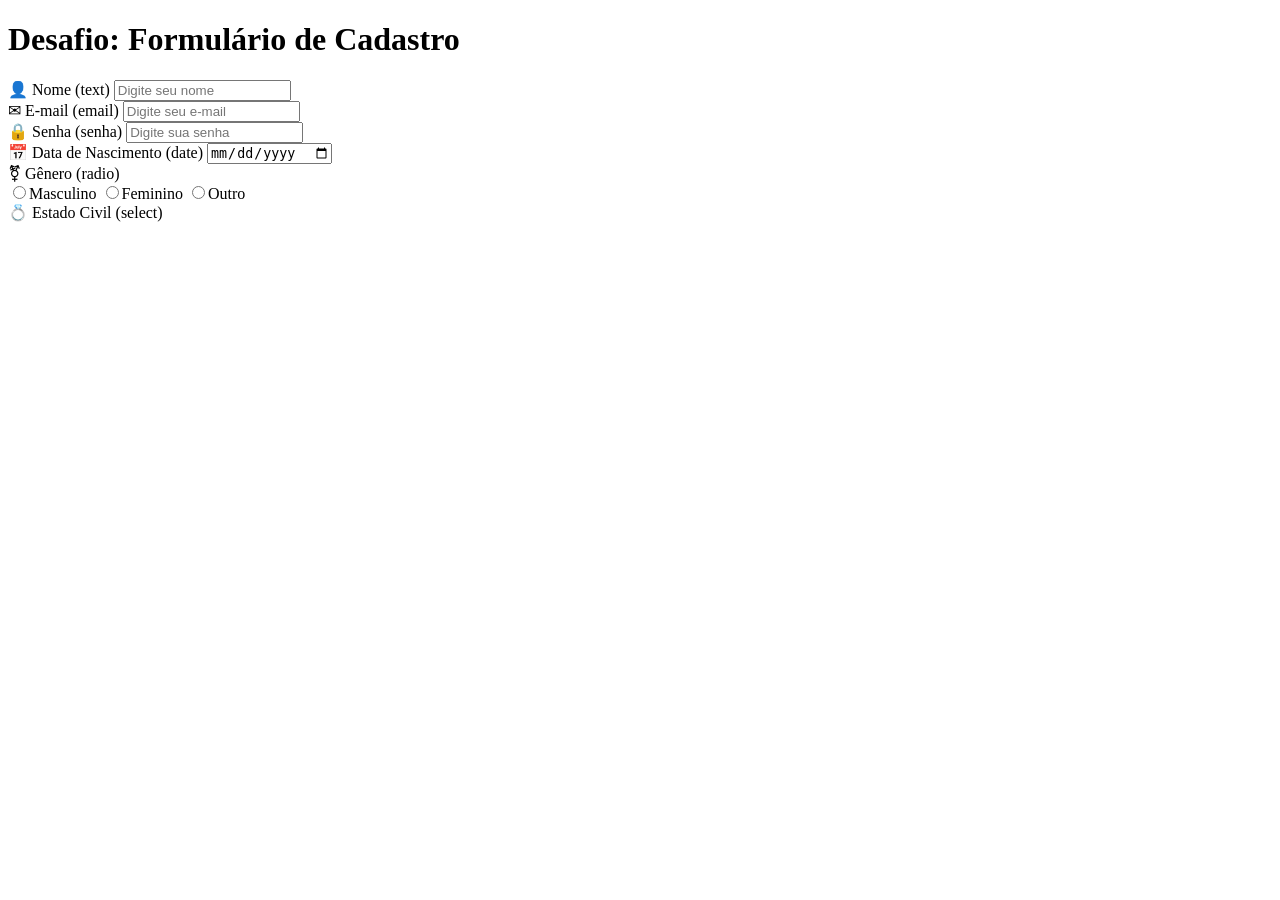
<file: Programação Web I /Formulario/index.html>
<!DOCTYPE html>
<html lang="pt-br">
<head>
    <meta charset="UTF-8">
    <meta name="viewport" content="width=device-width, initial-scale=1.0">
    <title>Formulário de Cadastro</title>
</head>
<body>
    <main class="container">
            <h1>
                <span class="vermelho sublinhado"> Desafio:</span>
                <span class="sublinhado"> Formulário de Cadastro</span>
            </h1>

        <form action="#" method="post" enctype="multipart/form-data" id="formcadastro">
            <div class="form-grid">   
                <div class="campo">
                    <label for="nome" class="titulo">
                        <span class="icone">&#128100;</span>
                        <span>
                            <span class="sublinhado">Nome</span>
                            <span class="tipo">(text)</span>
                        </span>
                    </label>  
                    <input type="text" name="nome" id="nome" placeholder="Digite seu nome" required>     
                </div>
                <div class="campo">
                    <label for="email" class="titulo">
                        <span class="icone">&#9993;</span>
                        <span>
                            <span class="sublinhado">E-mail</span>
                            <span class="tipo">(email)</span>
                        </span>
                    </label>
                    <input type="email" name="email" id="email" placeholder="Digite seu e-mail" required>
                </div>
                <div class="campo">
                    <label for="senha" class="titulo">
                        <span class="icone">&#128274;</span>
                        <span>
                            <span class="sublinhado">Senha</span>
                            <span class="tipo">(senha)</span>
                        </span>
                    </label>
                    <input type="password" name="senha" id="senha" placeholder="Digite sua senha" minlength="6" required>
                </div>
                  <div class="campo">
                    <label for="data_nascimento" class="titulo">
                        <span class="icone">&#128197;</span>
                        <span>
                            <span class="sublinhado">Data de Nascimento</span>
                            <span class="tipo">(date)</span>
                        </span>
                    </label>
                    <input type="date" name="data_nascimento" id="data_nascimento" required>
                </div>

                <div class="campo">
                    <label class="titulo">
                        <span class="icone">&#9895;</span>
                        <span>
                            <span class="sublinhado"> Gênero</span>
                            <span class="tipo">(radio)</span>
                        </span>
                    </label>
                    <div class="radio-container">
                        <label>
                            <input type="radio" name="genero" value="Masculino">Masculino
                        </label>
                        <label>
                            <input type="radio" name="genero" value="Feminino">Feminino
                        </label>
                        <label>
                            <input type="radio" name="genero" value="Outro">Outro
                        </label>
                    </div>
                    <div class="campo">
                        <label for="estado_civil" class="titulo">
                            <span class="icone">&#128141;</span>
                                <span>
                                    <span class="sublinhado">Estado Civil</span>
                                    <span class="tipo">(select)</span>
                                </span>
                        </label>
                    </div>
                </div>
            </div>
        </form>    

    </main>
    
</body>
</html>
</file>
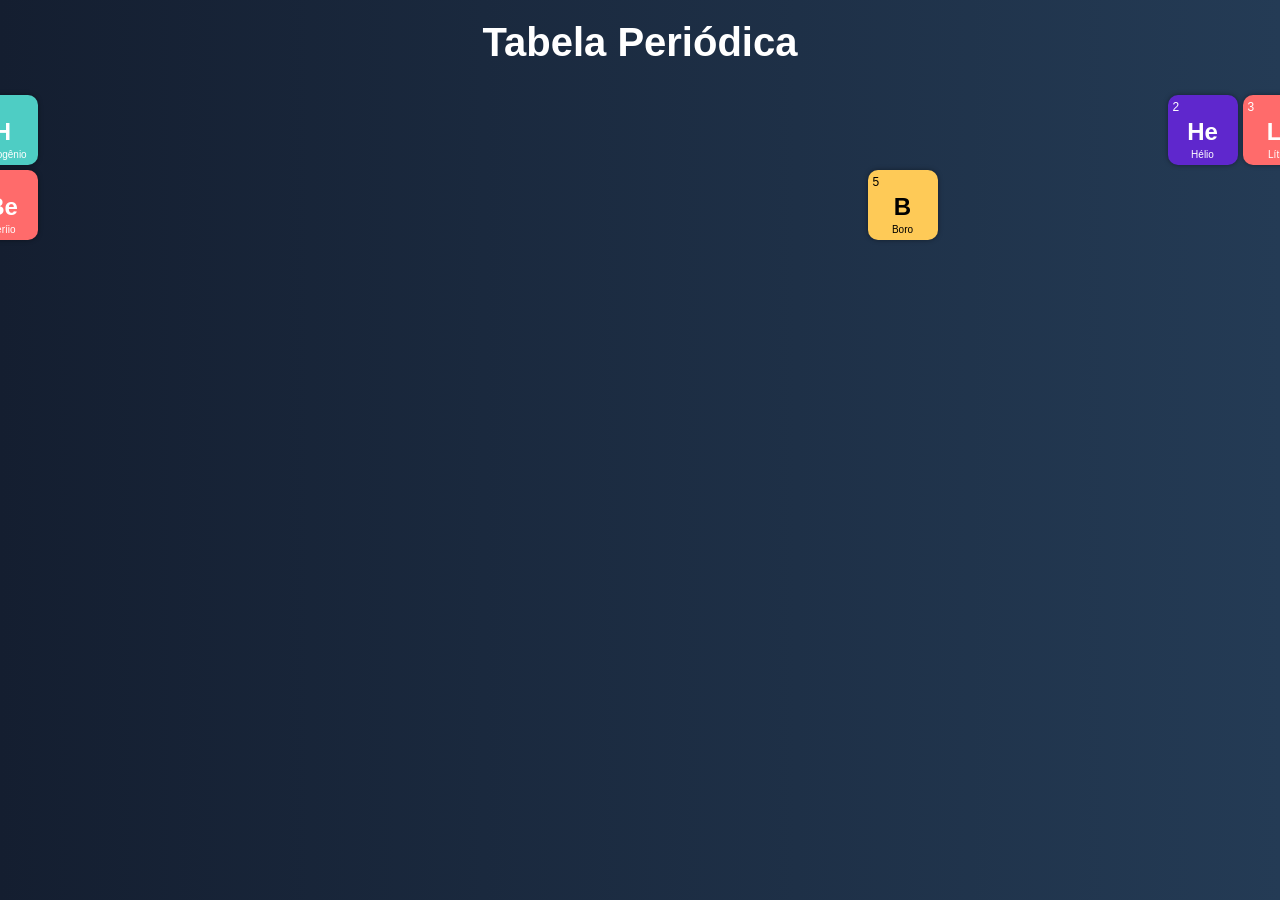
<file: Programação Web I/Tabela/Tabelaperiodica.html>
<!DOCTYPE html>
<html lang="pt-br">
<head>
    <meta charset="UTF-8">
    <meta name="viewport" content="width=device-width, initial-scale=1.0">
    <link rel="stylesheet" href="css/style.css">
    <title>Tabela Periódica</title>
</head>
<body>
    <h1>Tabela Periódica</h1>
        <di class="tabela">
            <div class="elemento nao-metal"><div class="numero">1</div>
            <div class="simbolo">H</div><div class="nome">Hidrogênio</div></div>
            <div class="espaco"></div><div class="espaco"></div><div class="espaco"></div>
            <div class="espaco"></div><div class="espaco"></div><div class="espaco"></div>
            <div class="espaco"></div><div class="espaco"></div><div class="espaco"></div>
            <div class="espaco"></div><div class="espaco"></div><div class="espaco"></div>
            <div class="espaco"></div><div class="espaco"></div><div class="espaco"></div>
            <div class="elemento gas"><div class="numero">2</div>
            <div class="simbolo">He</div><div class="nome">Hélio</div></div>
            <div class="elemento metal"><div class="numero">3</div>
            <div class="simbolo">Li</div><div class="nome">Lítio</div></div>
            <div class="elemento metal"><div class="numero">4</div><div class="simbolo">Be</div><div class="nome">Beríio</div></div>
            <div class="espaco"></div>
            <div class="espaco"></div>
            <div class="espaco"></div>
            <div class="espaco"></div>
            <div class="espaco"></div>
            <div class="espaco"></div>
            <div class="espaco"></div>
            <div class="espaco"></div>
            <div class="espaco"></div>
            <div class="espaco"></div>
            <div class="espaco"></div>
            <div class="elemento metaloide"><div class="numero">5</div><div class="simbolo">B</div><div class="nome">Boro</div></div>
            
        </div>
</body>
</html>
</file>
<file: Programação Web I/Tabela/css/style.css>
*{
    margin:0;
    padding:0;
    box-sizing:border-box;
    font-family: Arial, Helvetica, sans-serif;
}
body{
    background: linear-gradient(to right, #141e30, #243b55);
    color:white;
    padding:20px;
}
h1{
    text-align:center;
    margin-bottom:30px;
    font-size:40px;
}
.tabela{
    display:grid;
    grid-template-columns: repeat(18, 70px);
    gap:5px;
    justify-content:center;
}
.elemento{
    width:70px;
    height:70px;
    border-radius:10px;
    padding:5px;
    display:flex;
    flex-direction:column;
    justify-content:space-between;
    align-items:center;
    transition:0.3s;
    cursor:pointer;
    box-shadow:0 0 5px rgba(0,0,0,0.4);
}
.elemento:hover{
    transform:scale(1.1);
    box-shadow:0 0 15px rgba(255,255,255,0.5);
}
.numero{
    font-size:12px;
    align-self:flex-start;
}
.simbolo{
    font-size:24px;
    font-weight:bold;
}
.nome{
    font-size:10px;
    text-align:center;
}
.metal{
    background:#ff6b6b;
}
.nao-metal{
    background:#4ecdc4;
}
.gas{
    background:#5f27cd;
}
.metaloide{
    background:#feca57;
    color:black;
}
.espaco{
    visibility:hidden;
}
</file>
